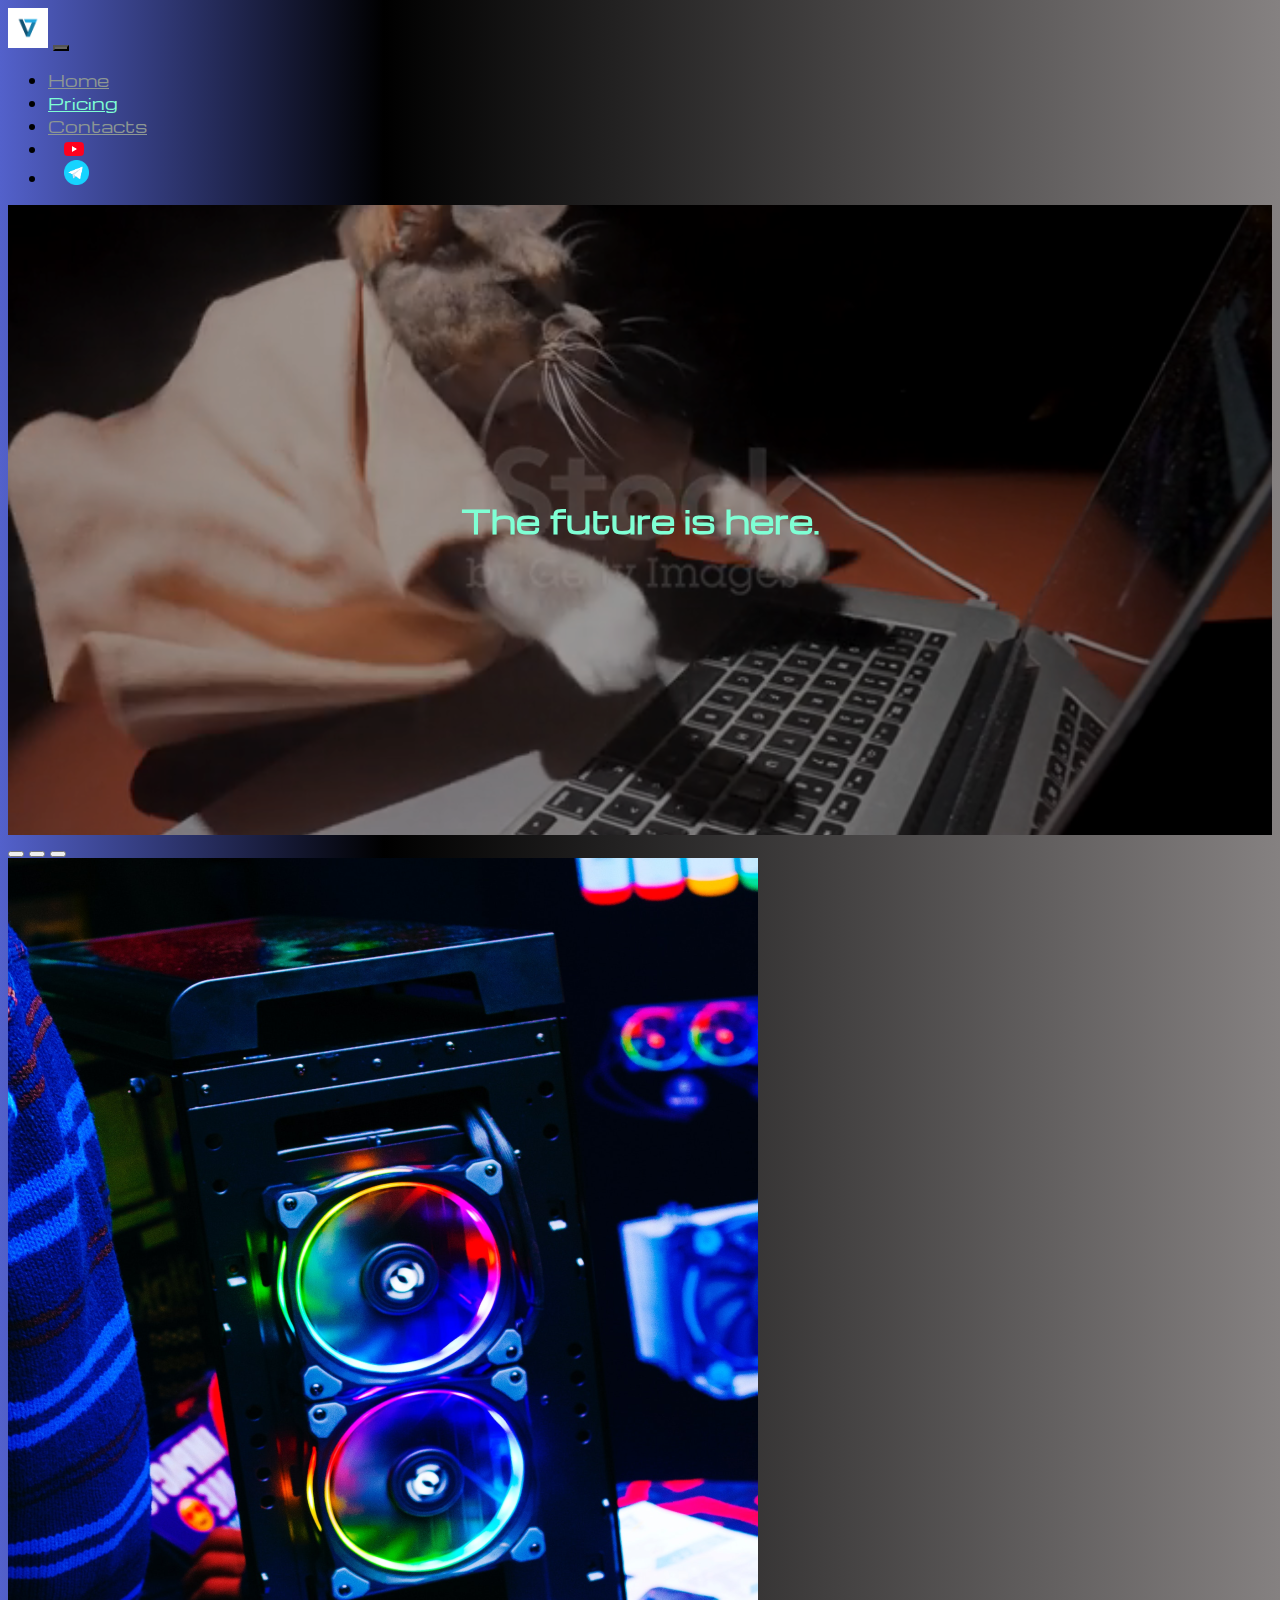
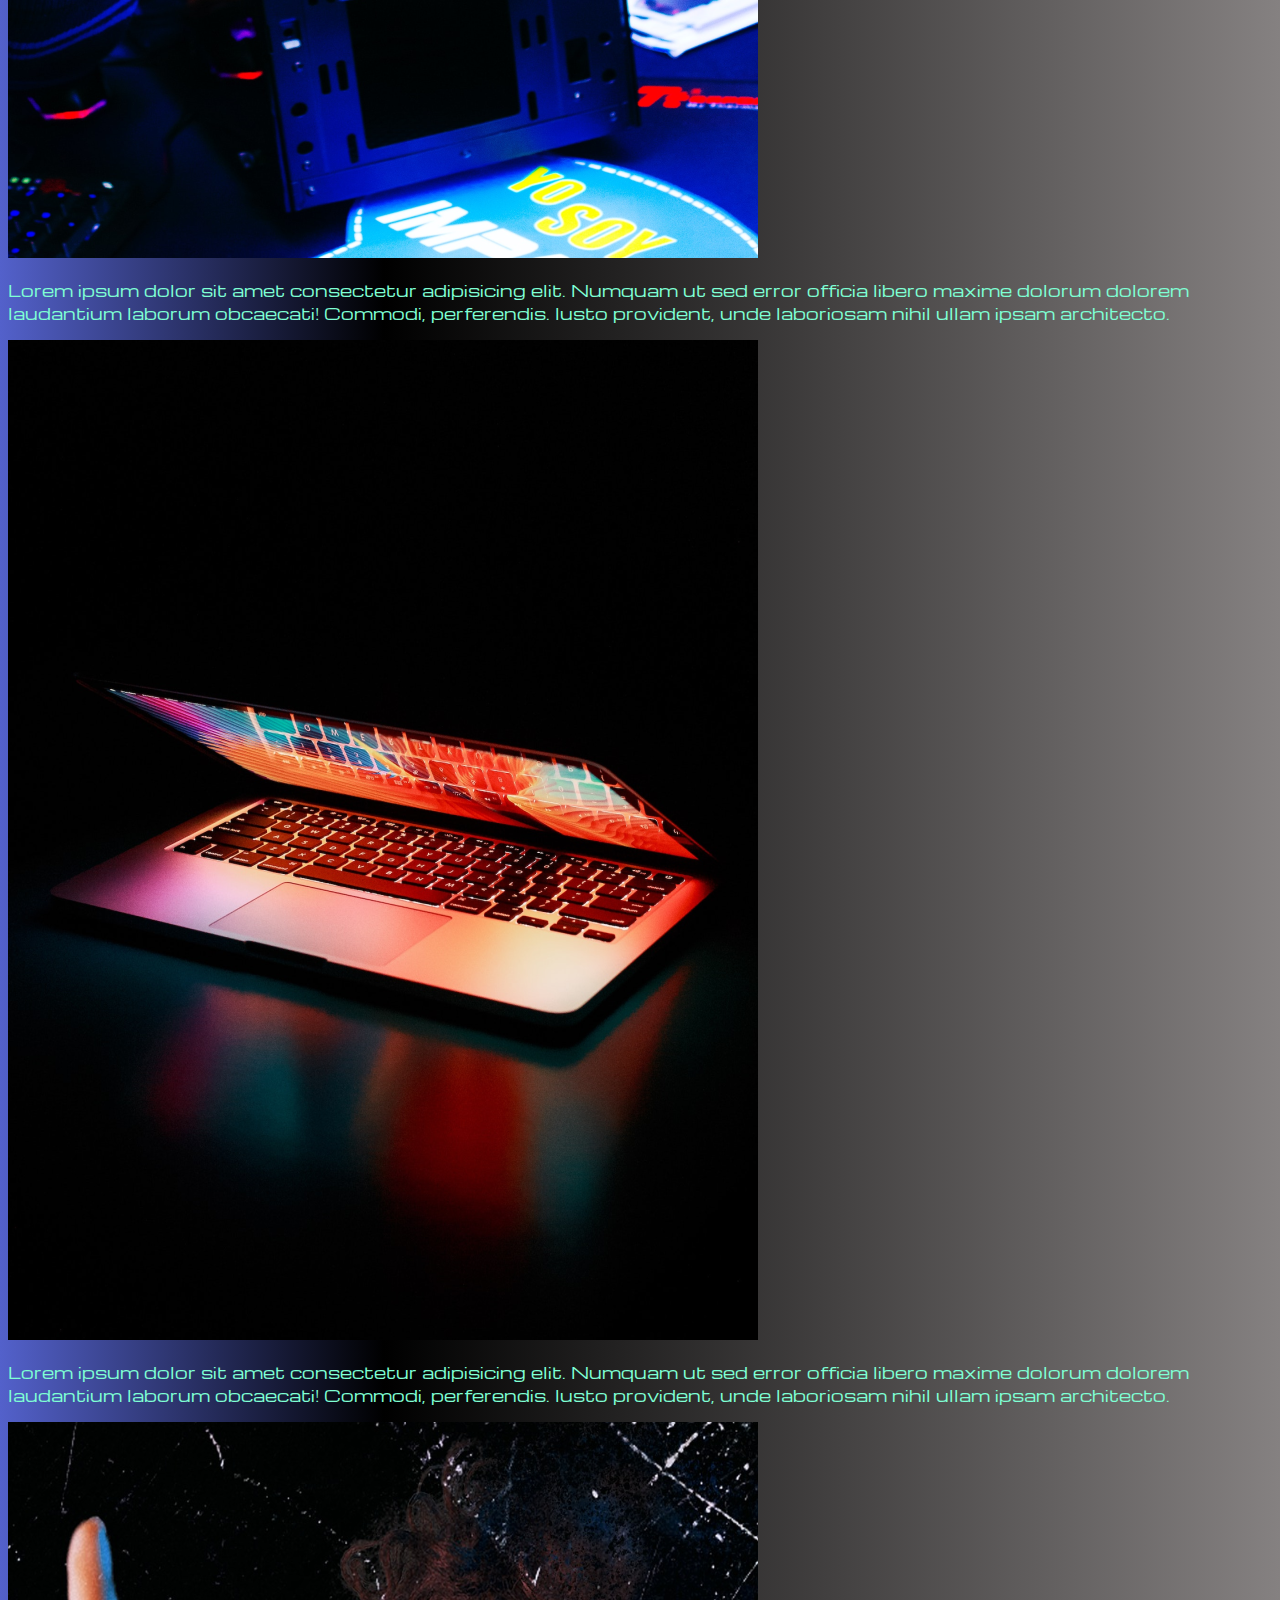
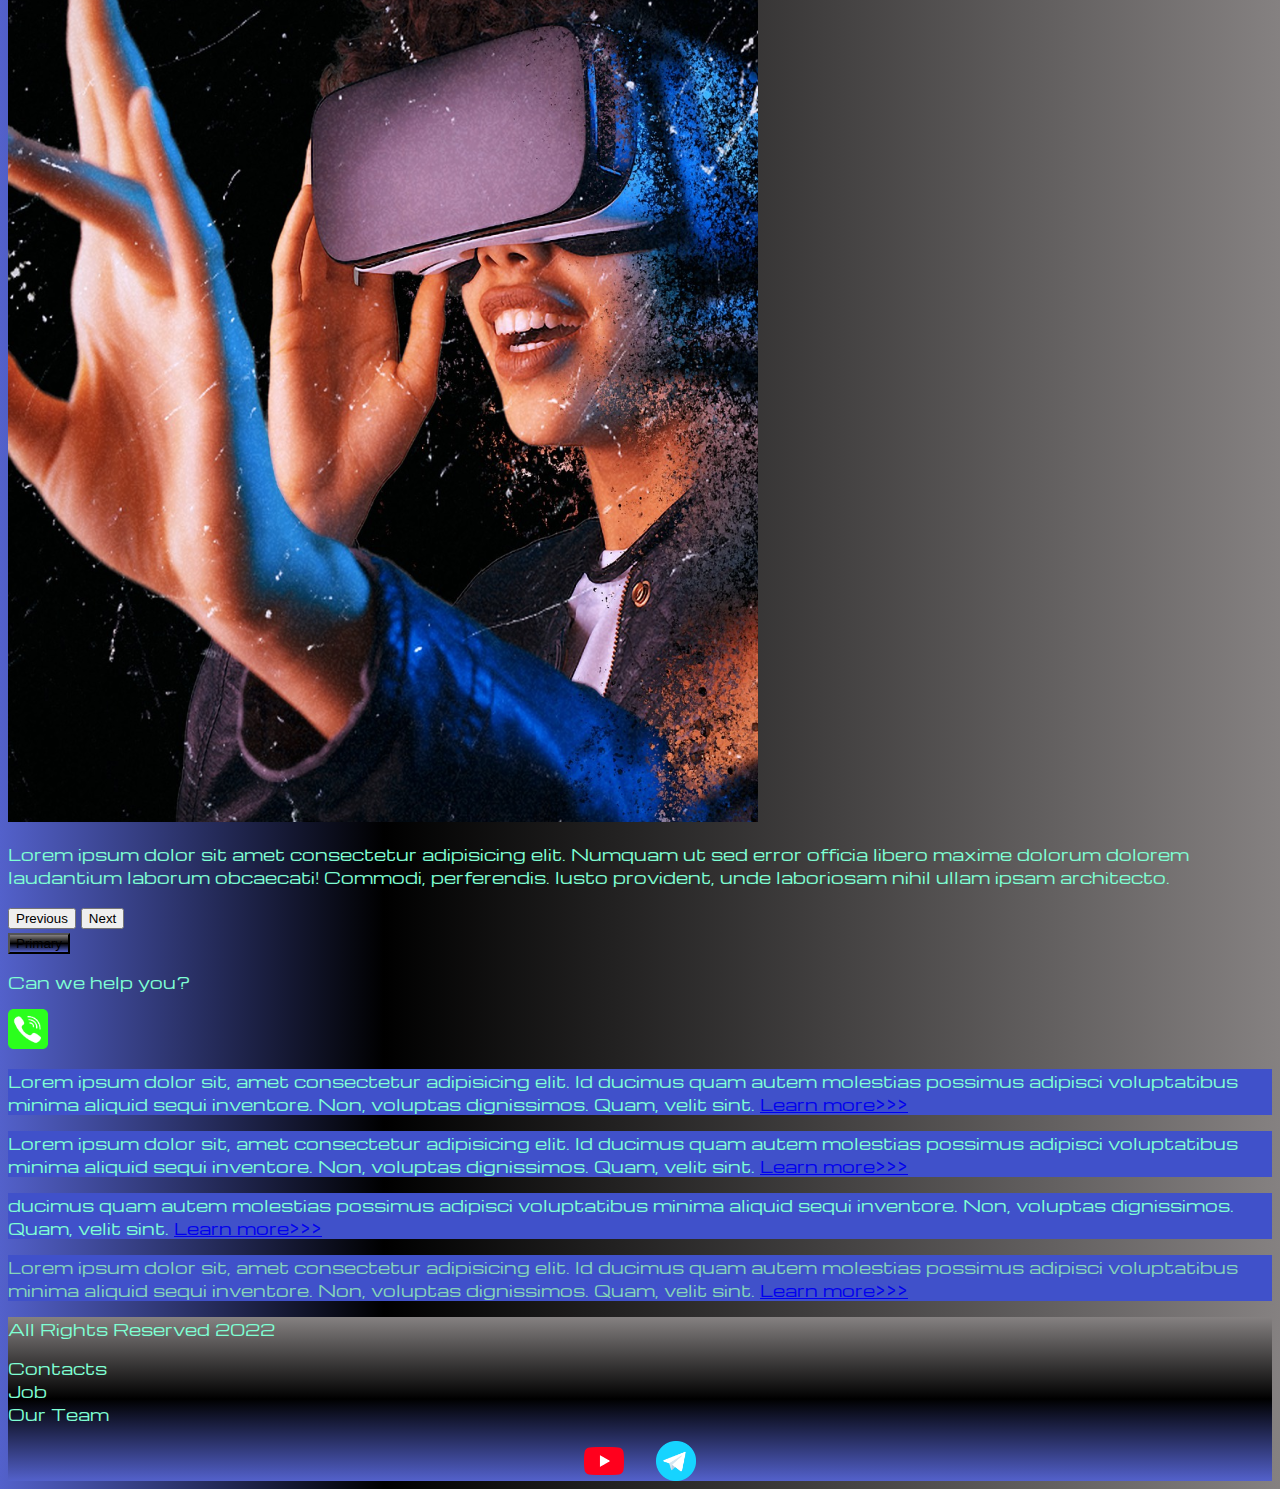
<file: index.html>
<!DOCTYPE html>
<html lang="en">
<head>
    <meta charset="UTF-8">
    <meta http-equiv="X-UA-Compatible" content="IE=edge">
    <meta name="viewport" content="width=device-width, initial-scale=1.0">
    
    <link href="https://cdn.jsdelivr.net/npm/bootstrap@5.0.2/dist/css/bootstrap.min.css" rel="stylesheet" integrity="sha384-EVSTQN3/azprG1Anm3QDgpJLIm9Nao0Yz1ztcQTwFspd3yD65VohhpuuCOmLASjC" crossorigin="anonymous">
    <link rel="stylesheet" href="sources/styles/mycss.css">

    <link rel="stylesheet" href="sources/styles/bgvideo.css">
    
    <link rel="apple-touch-icon" sizes="180x180" href="sources/files/favicon_io//apple-touch-icon.png">
    <link rel="icon" type="image/png" sizes="32x32" href="sources/files/favicon_io//favicon-32x32.png">
    <link rel="icon" type="image/png" sizes="16x16" href="sources/files/favicon_io//favicon-16x16.png">
  <link rel="manifest" href="sources/files/favicon_io/">


    <title>HiT</title>


</head>
<body>
    
    <header>
        <nav class="navbar navbar-expand-lg navbar-light bg-dark">
            <div class="container-fluid">
                <a class="navbar-brand" href="index.html"><img src="sources/images/logo.jpg" alt="..."></a>
              <button class="navbar-toggler" type="button" data-bs-toggle="collapse" data-bs-target="#navbarNav" aria-controls="navbarNav" aria-expanded="false" aria-label="Toggle navigation">
                <span class="navbar-toggler-icon"></span>
              </button>
              <div class="collapse navbar-collapse" id="navbarNav">
                <ul class="navbar-nav">
                  <li class="nav-item">
                    <a class="nav-link active" aria-current="index.html" href="#">Home</a>
                  </li>
                  <li class="nav-item">
                    <a class="nav-link" href="priceing.html">Pricing</a>
                  </li>

                  <li class="nav-item">
                    <a class="nav-link active" href="priceing.html">Contacts</a>
                  </li>
    
                  <li>
                    <a class="nav-link active" href="priceing.html">
                      <img style="width: 20px; margin-inline: 1em;" src="sources/images/yt.png" alt=""></a>
                  </li>
    
                  <li>
                    <a class="nav-link active" href="priceing.html">
                    <img style="width: 25px; margin-inline: 1em;" src="sources/images/tg.png" alt="">
                    </a>
                  </li>
                </ul>
              </div>
            </div>
          </nav>
    </header>



  
    
    <section>

       
      <div class="bgvideo">

        <video src="sources/files/istockphoto-1298701454-640_adpp_is.mp4" type="video/mp4" autoplay muted loop></video>
        <div class="effect"></div>
        <div class="video-text">
          <h1>The future is here.</h1>
        </div>
      </div>
      
        
      <div class="container-fluid mt-4">

        <div class="row">
            <div class="col-lg-1">
            </div>

            <div class="col-lg-8 col-md-12">
                <div class="row">
                  
                  <div id="carouselExampleIndicators" class="carousel slide" data-bs-ride="true">
                    <div class="carousel-indicators">
                      <button type="button" data-bs-target="#carouselExampleIndicators" data-bs-slide-to="0" class="active" aria-current="true" aria-label="Slide 1"></button>
                      <button type="button" data-bs-target="#carouselExampleIndicators" data-bs-slide-to="1" aria-label="Slide 2"></button>
                      <button type="button" data-bs-target="#carouselExampleIndicators" data-bs-slide-to="2" aria-label="Slide 3"></button>
                    </div>
                    <div class="carousel-inner">
                      <div class="carousel-item active">
                        <div class="d-block w-100">
                          <div class="row">
                            <div class="col-lg-6 col-md-6"  >
                              <img src="sources/images/gaming pc.png" class="w-100"  alt="">
                            </div>
                              <div class="col-lg-6 col-md-6 slide-text">
                                <p>Lorem ipsum dolor sit amet consectetur adipisicing elit. Numquam ut sed error officia libero maxime dolorum dolorem laudantium laborum obcaecati! Commodi, perferendis. Iusto provident, unde laboriosam nihil ullam ipsam architecto.</p>
                              </div>
                          </div>
                        </div>

                      </div>
                      <div class="carousel-item">
                        <div class="d-block w-100">
                          <div class="row">
                            <div class="col-lg-6 col-md-6" >
                              <img src="sources/images/laptop.png" class="w-100" alt="">
                            </div>
                               <div class="col-lg-6 col-md-6 slide-text">
                                <p>Lorem ipsum dolor sit amet consectetur adipisicing elit. Numquam ut sed error officia libero maxime dolorum dolorem laudantium laborum obcaecati! Commodi, perferendis. Iusto provident, unde laboriosam nihil ullam ipsam architecto.</p>
                               </div> 
                          </div>
                        </div>

                      </div>
                      <div class="carousel-item">
                        <div class="d-block w-100">
                          <div class="row">
                            <div class="col-lg-6 col-md-6 slide-text" >
                              <img src="sources/images/vr.png" class="w-100" alt="">
                            </div>
                              <div class="col-lg-6 col-md-6 slide-text">
                                <p>Lorem ipsum dolor sit amet consectetur adipisicing elit. Numquam ut sed error officia libero maxime dolorum dolorem laudantium laborum obcaecati! Commodi, perferendis. Iusto provident, unde laboriosam nihil ullam ipsam architecto.</p>
                              </div>  
                          </div>
                        </div>

                      </div>
                    </div>
                    <button class="carousel-control-prev" type="button" data-bs-target="#carouselExampleIndicators" data-bs-slide="prev">
                      <span class="carousel-control-prev-icon" aria-hidden="true"></span>
                      <span class="visually-hidden">Previous</span>
                    </button>
                    <button class="carousel-control-next" type="button" data-bs-target="#carouselExampleIndicators" data-bs-slide="next">
                      <span class="carousel-control-next-icon" aria-hidden="true"></span>
                      <span class="visually-hidden">Next</span>
                    </button>
                  </div>


                  <div class="col-lg-12 col-md-12 text-center mt-4">
                    <button type="button" class="btn btn-outline-primary btn-lg my-4">Primary</button>
                  </div>

                  <div class="col-lg-12 col-md-12 text-center mt-4">
                    <p>Can we help you?</p>
                  </div>
                  <div class="col-lg-12 col-md-12 text-center">
                    <img class="call-anim" style="width: 40px;" src="sources/images/phone.png" alt="">
                  </div>
                   

                </div>
            </div>

            <div class="col-lg-3 col-md-12">
              <div class="row px-2">
                <div class="col-lg-12 sidebar my-4">
                  <p>Lorem ipsum dolor sit, amet consectetur adipisicing elit. Id ducimus quam autem molestias possimus adipisci voluptatibus minima aliquid sequi inventore. Non, voluptas dignissimos. Quam, velit sint.
                    <a href="#">Learn more>>></a>
                  </p>
                </div>
                <div class="col-lg-12 sidebar my-4">
                  <p>Lorem ipsum dolor sit, amet consectetur adipisicing elit. Id ducimus quam autem molestias possimus adipisci voluptatibus minima aliquid sequi inventore. Non, voluptas dignissimos. Quam, velit sint.
                    <a href="#">Learn more>>></a>
                  </p>
                </div>
                <div class="col-lg-12 sidebar my-4">
                  <p>ducimus quam autem molestias possimus adipisci voluptatibus minima aliquid sequi inventore. Non, voluptas dignissimos. Quam, velit sint.
                    <a href="#">Learn more>>></a>
                  </p>
                </div>
                <div class="col-lg-12 sidebar my-4">Lorem ipsum dolor sit, amet consectetur adipisicing elit. Id ducimus quam autem molestias possimus adipisci voluptatibus minima aliquid sequi inventore. Non, voluptas dignissimos. Quam, velit sint.
                    <a href="#">Learn more>>></a>
                  </p>
                </div>
              </div>

                
            </div>


        </div>

        
      </div>

    </section>

    
    <footer class="mt-4">
      <div class="container-fluid">
        <div class="row">
          <div class="col-lg-4 col-md-12 footer-text text-center">
            <p>All Rights Reserved 2022</p>
          </div>
          <div class="col-lg-4 col-md-12 footer-text text-center">
            <p>Contacts<br>Job<br>Our Team</p>
          </div>
          <div class="col-lg-4 col-md-12 media-links">
            <img style="width: 40px; margin-inline: 1em;" src="sources/images/yt.png" alt="">
            <img style="width: 40px; margin-inline: 1em;" src="sources/images/tg.png" alt="">
    
          </div>
            
        </div>
      </div>


    </footer>
    
    <script src="https://cdn.jsdelivr.net/npm/bootstrap@5.0.2/dist/js/bootstrap.bundle.min.js" integrity="sha384-MrcW6ZMFYlzcLA8Nl+NtUVF0sA7MsXsP1UyJoMp4YLEuNSfAP+JcXn/tWtIaxVXM" crossorigin="anonymous"></script> 
</body>
</html>
</file>
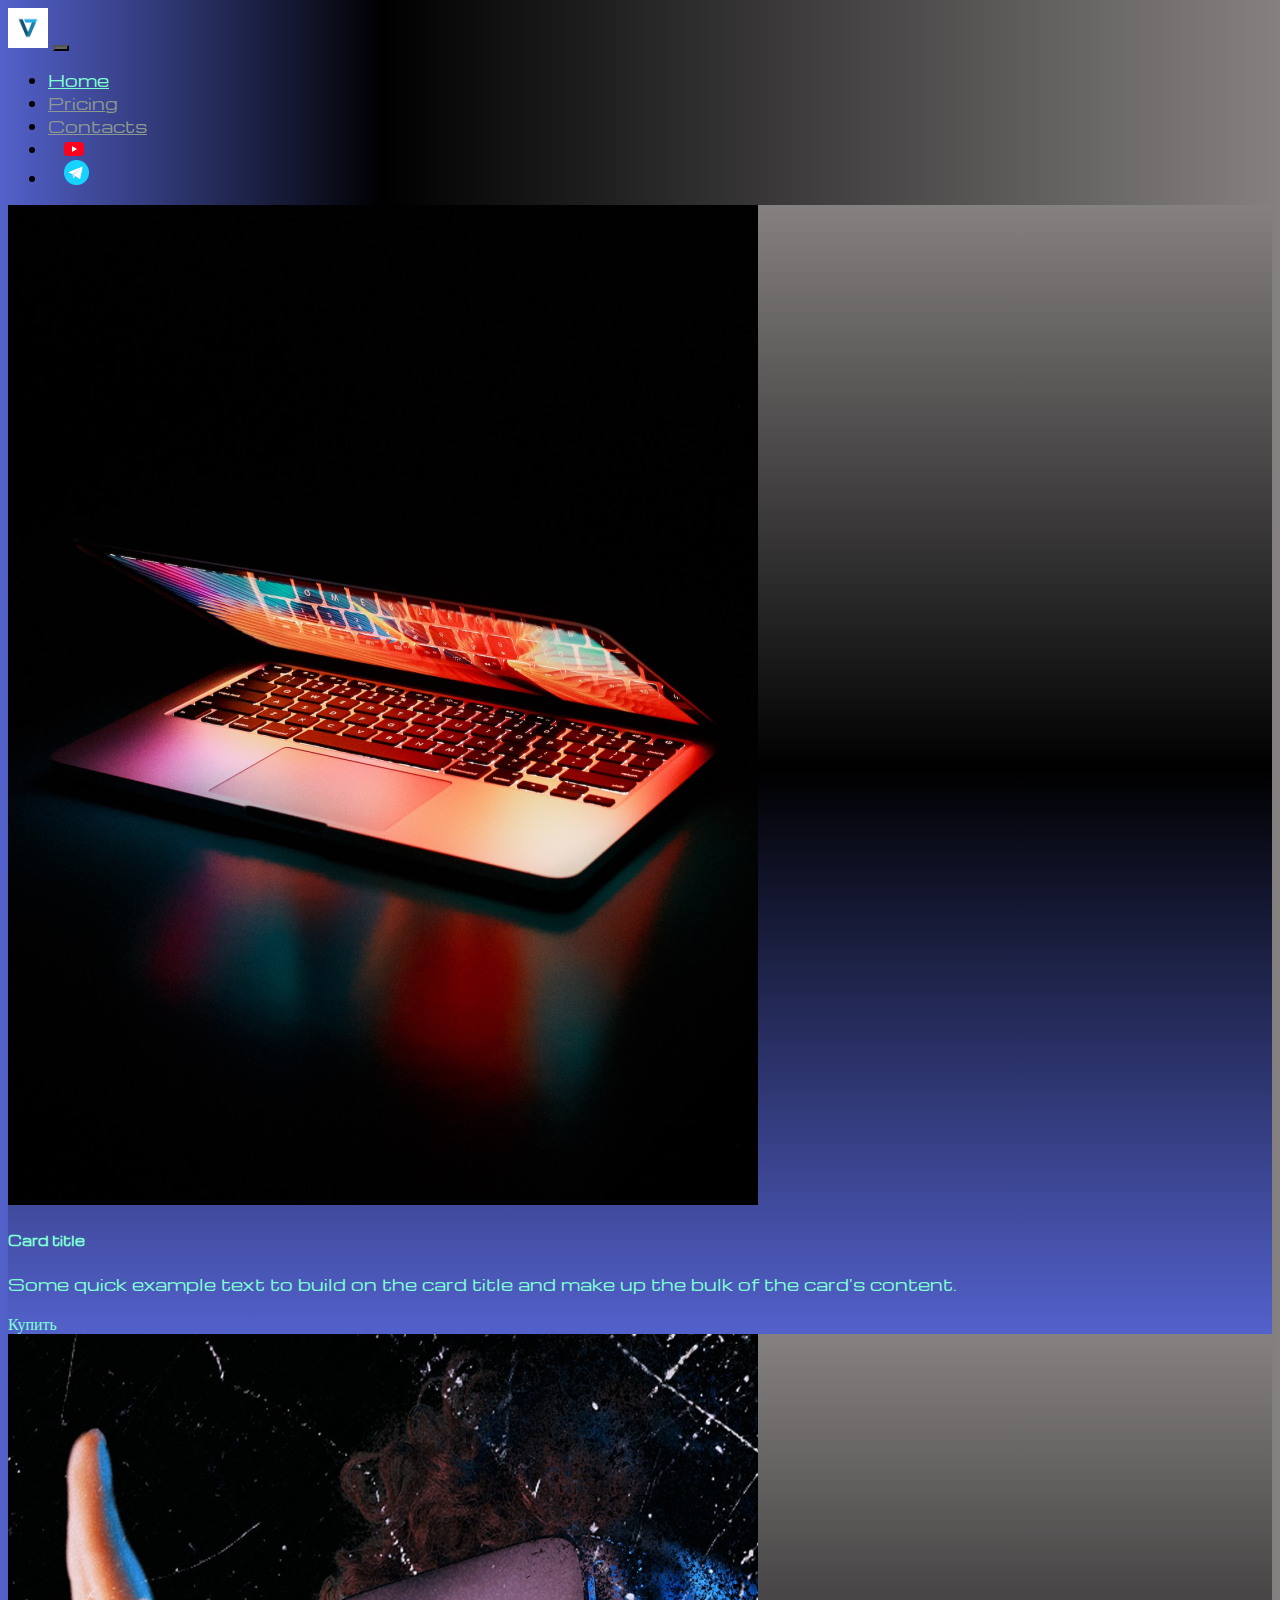
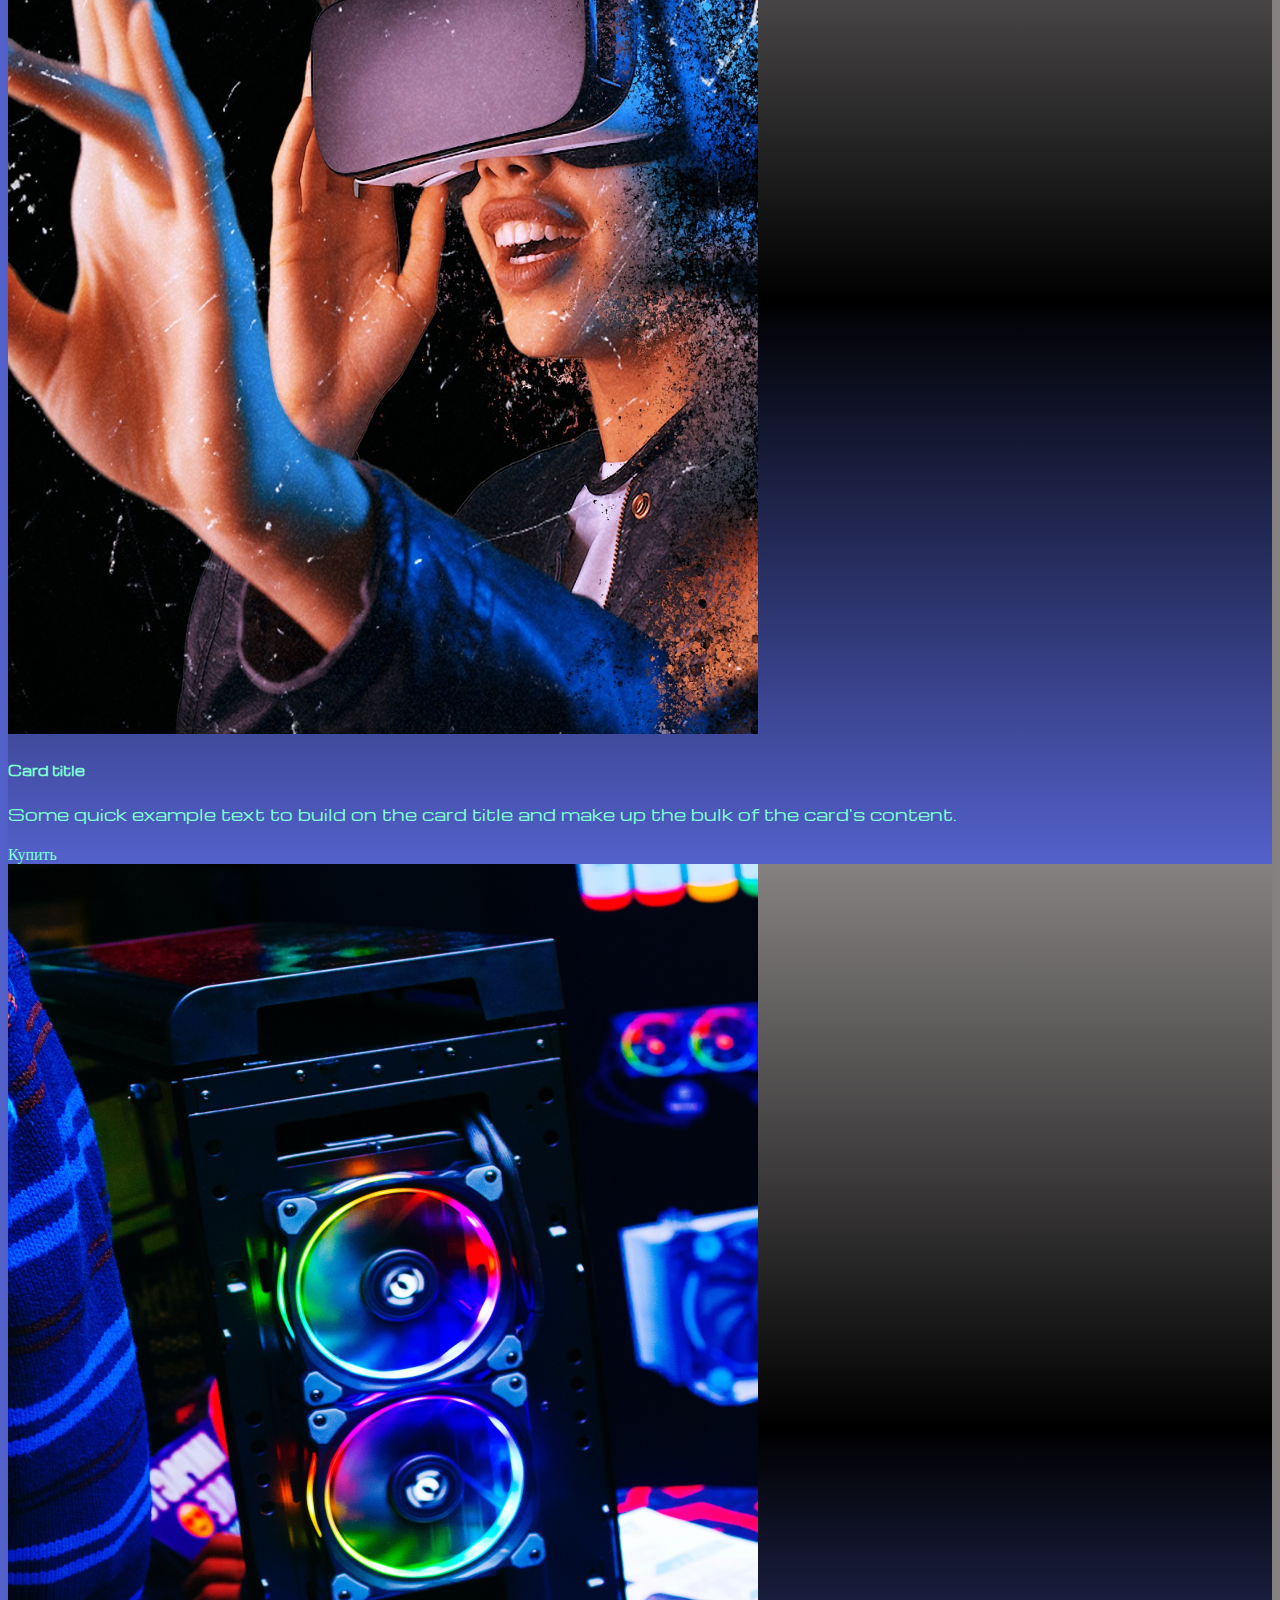
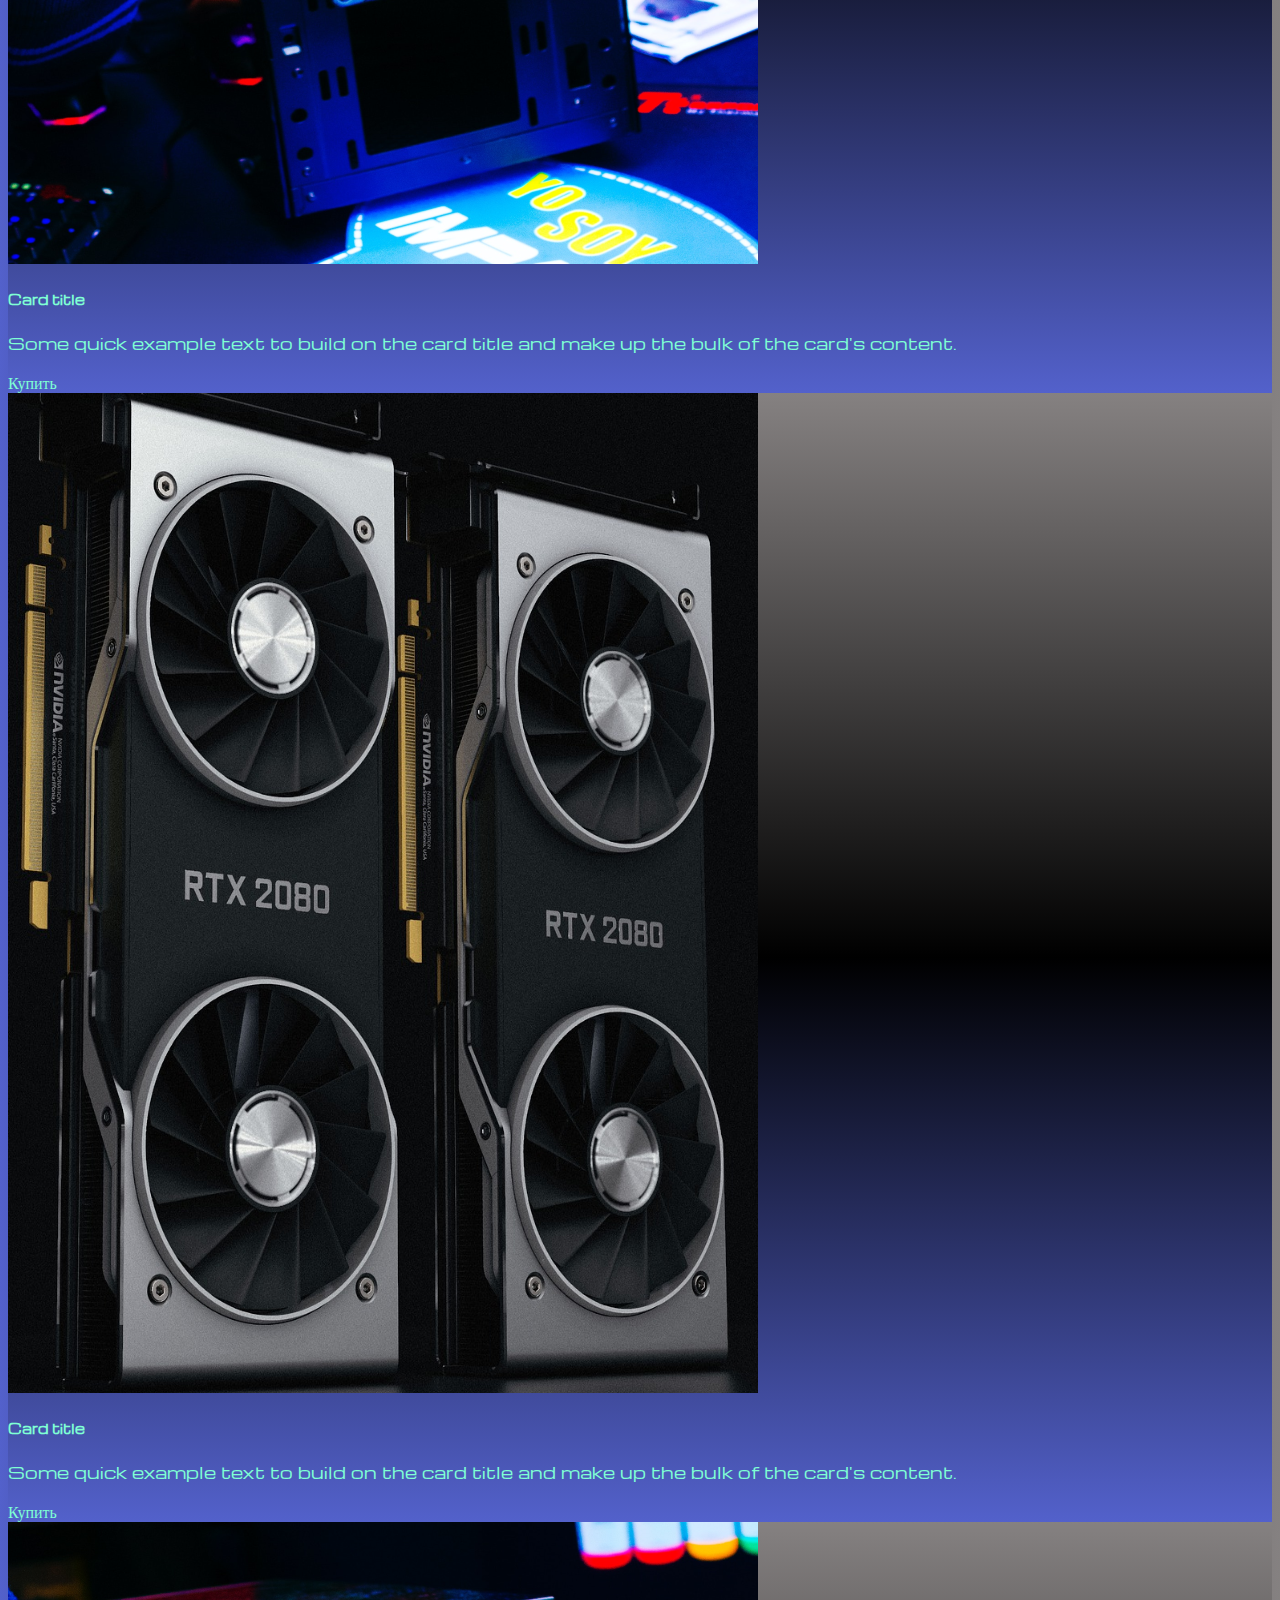
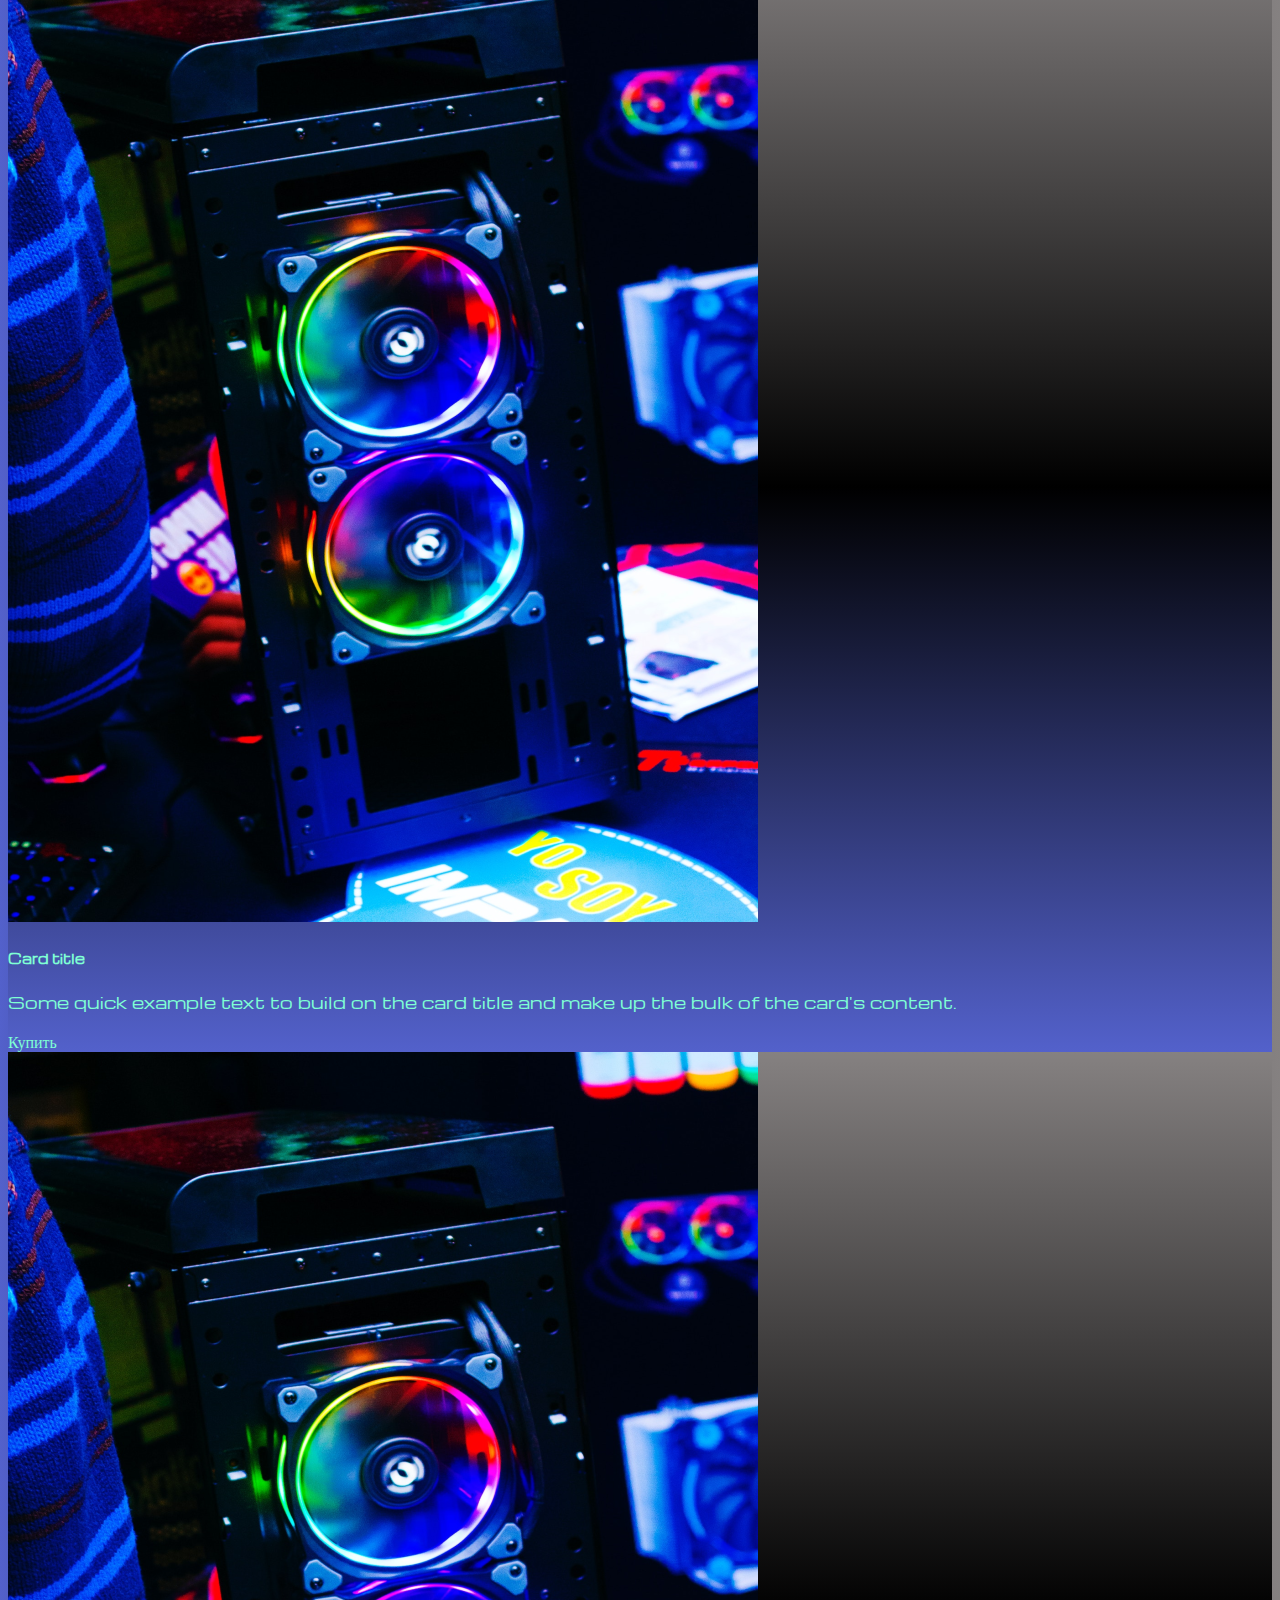
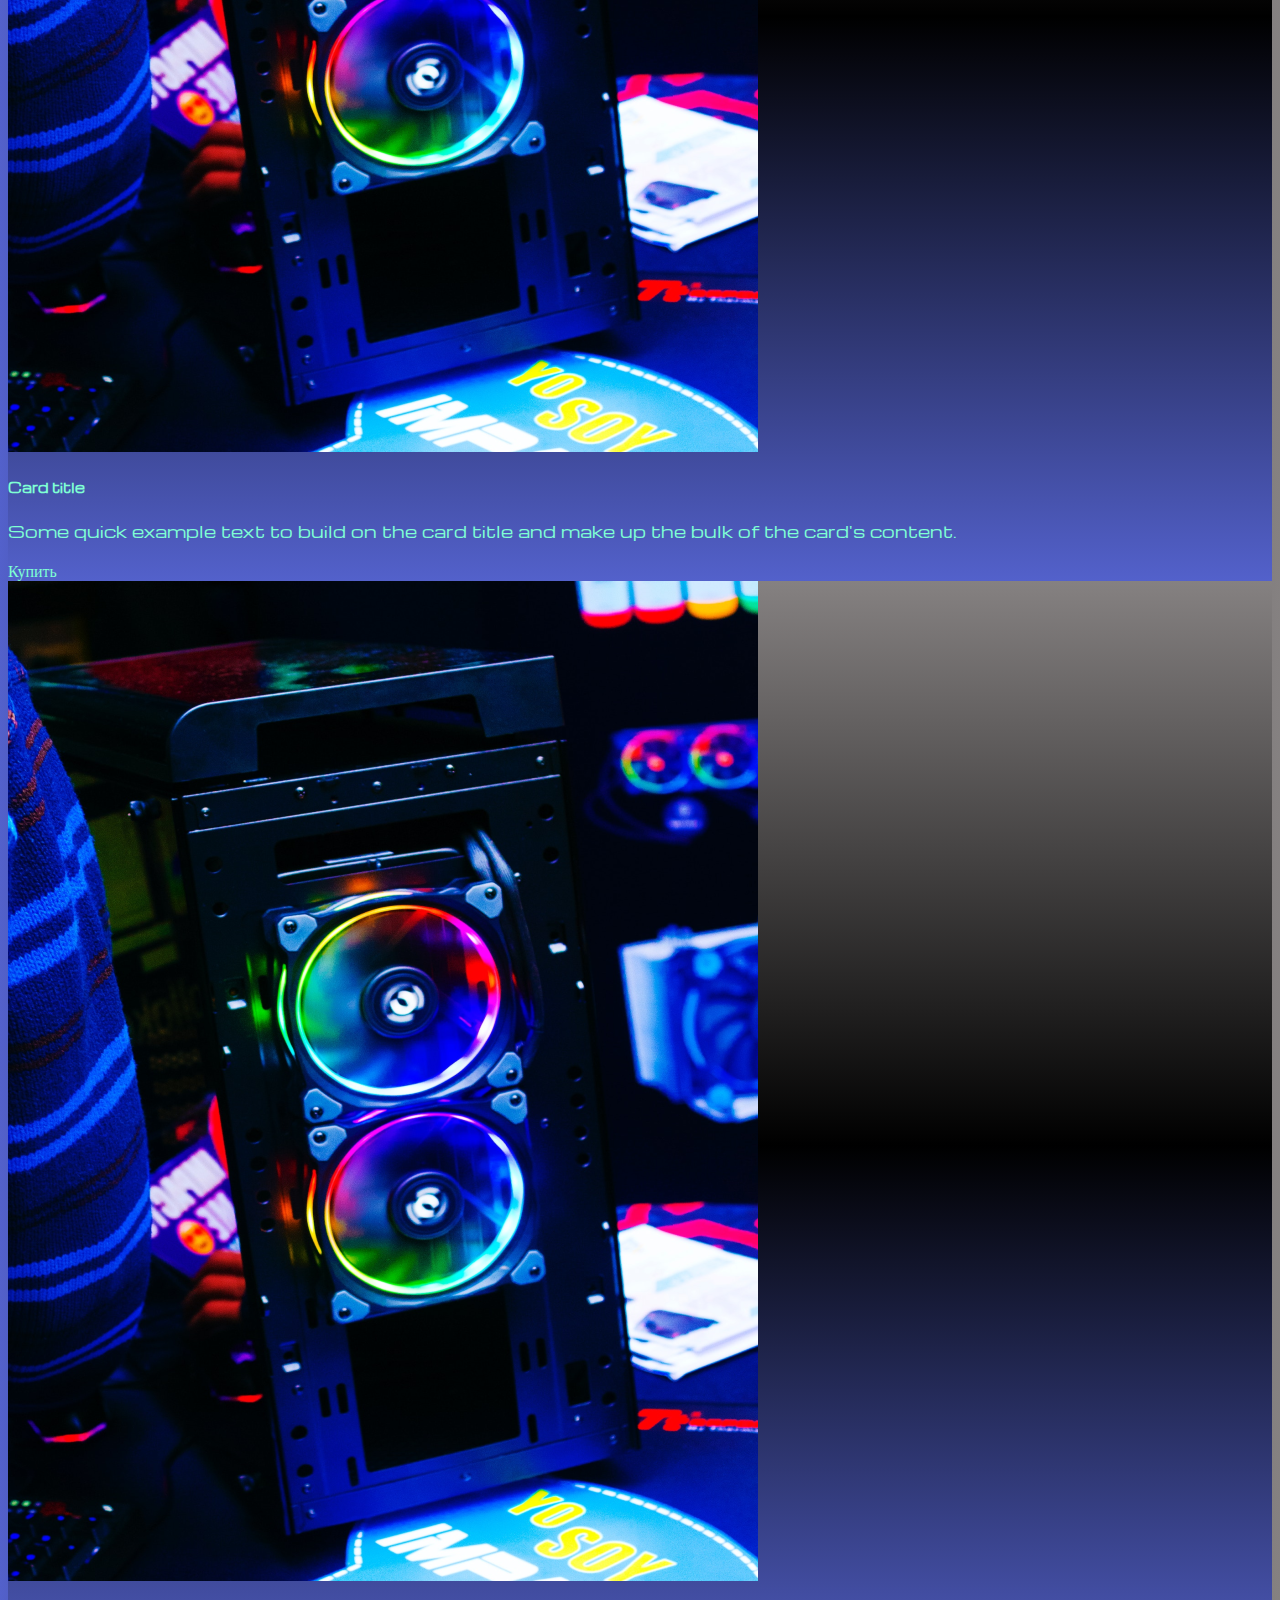
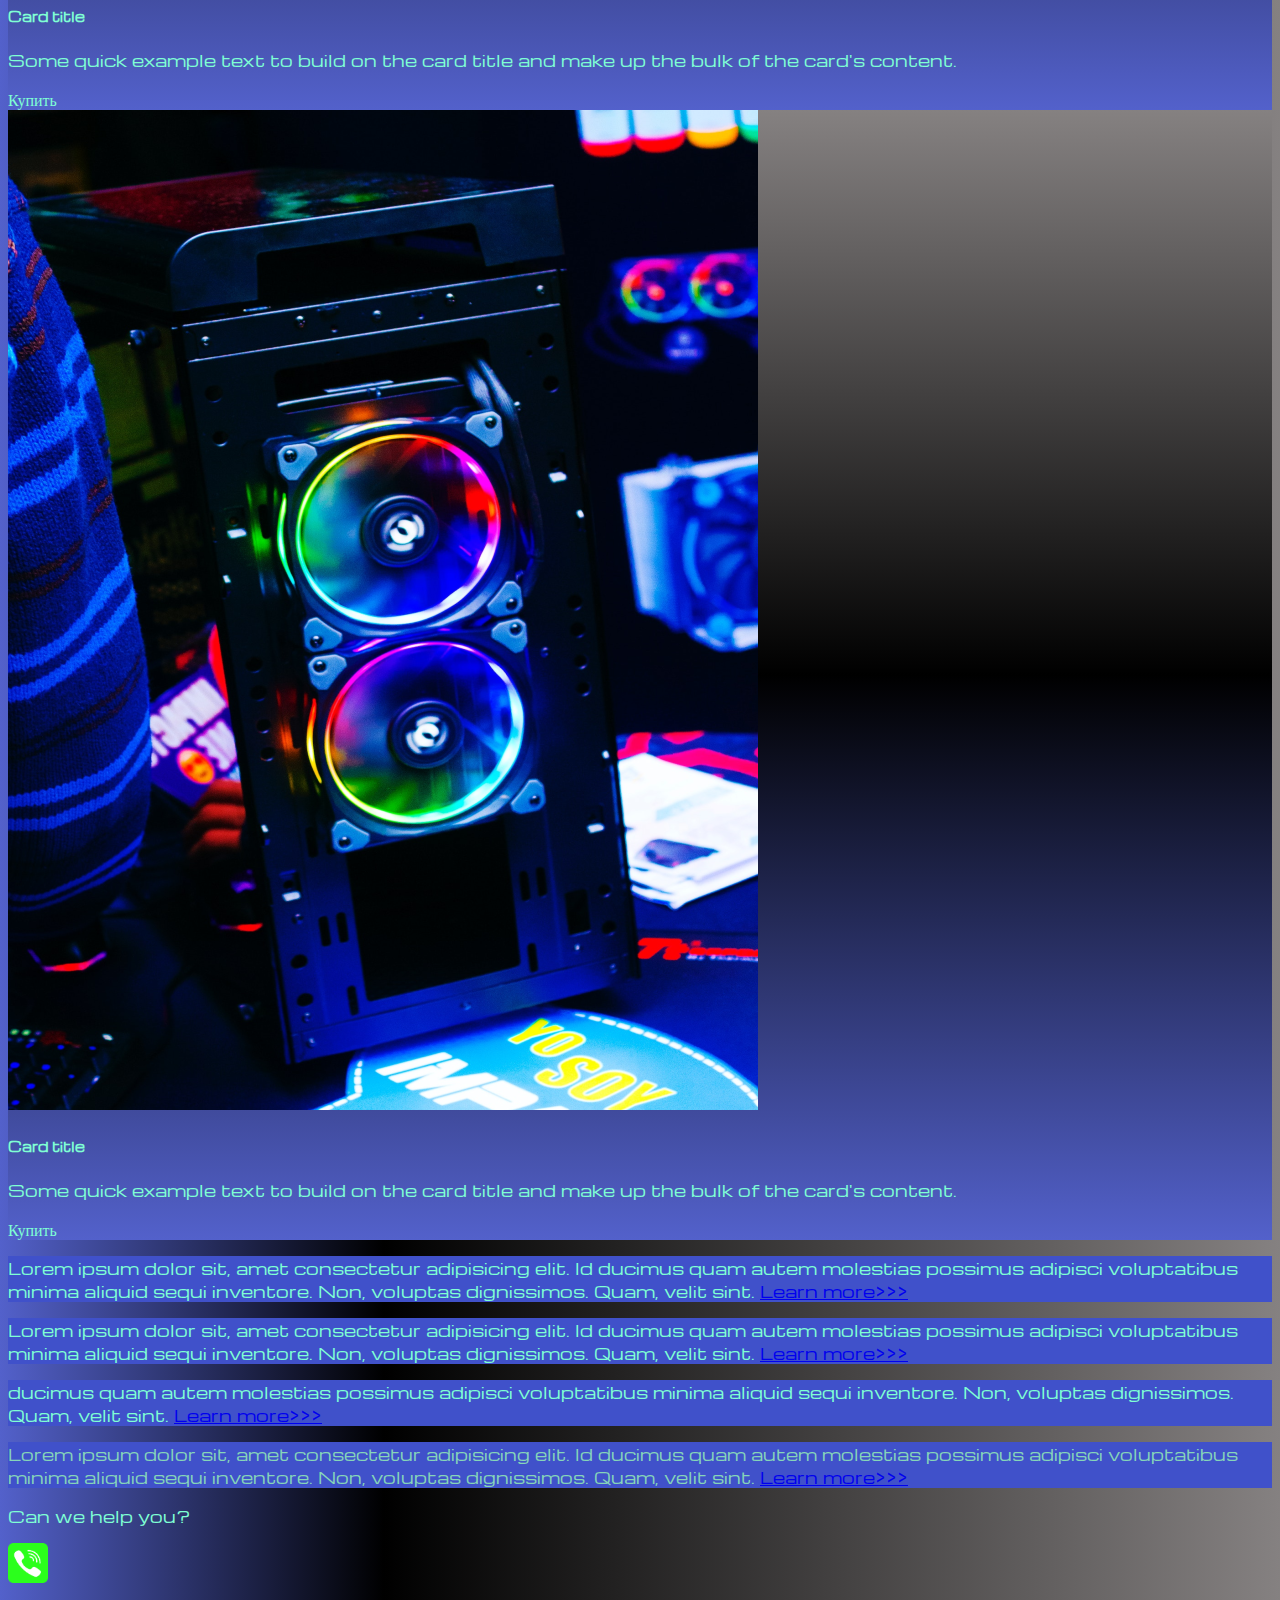
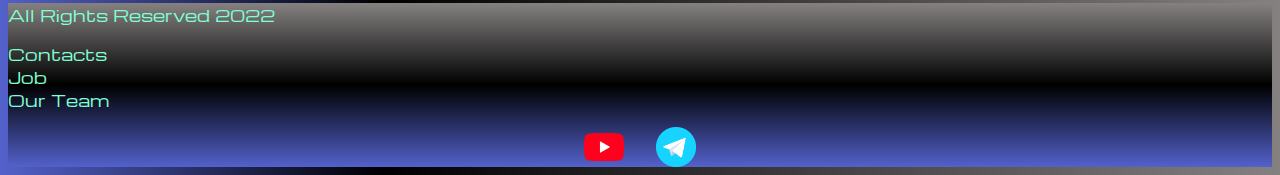
<file: priceing.html>
<!DOCTYPE html>
<html lang="en">
  <head>
    <meta charset="UTF-8" />
    <meta http-equiv="X-UA-Compatible" content="IE=edge" />
    <meta name="viewport" content="width=device-width, initial-scale=1.0" />

    <link
      href="https://cdn.jsdelivr.net/npm/bootstrap@5.0.2/dist/css/bootstrap.min.css"
      rel="stylesheet"
      integrity="sha384-EVSTQN3/azprG1Anm3QDgpJLIm9Nao0Yz1ztcQTwFspd3yD65VohhpuuCOmLASjC"
      crossorigin="anonymous"
    />

    <link rel="stylesheet" href="sources/styles/mycss.css" />


    <link rel="apple-touch-icon" sizes="180x180" href="sources/files/favicon_io//apple-touch-icon.png">
    <link rel="icon" type="image/png" sizes="32x32" href="sources/files/favicon_io//favicon-32x32.png">
    <link rel="icon" type="image/png" sizes="16x16" href="sources/files/favicon_io//favicon-16x16.png">
  <link rel="manifest" href="sources/files/favicon_io/">



    <title>HiT</title>




  </head>
  <body>
    <header>
      <nav class="navbar navbar-expand-lg navbar-light bg-dark">
        <div class="container-fluid">
          <a class="navbar-brand" href="index.html"
            ><img src="sources/images/logo.jpg" alt="..."
          /></a>
          <button
            class="navbar-toggler"
            type="button"
            data-bs-toggle="collapse"
            data-bs-target="#navbarNav"
            aria-controls="navbarNav"
            aria-expanded="false"
            aria-label="Toggle navigation"
          >
            <span class="navbar-toggler-icon"></span>
          </button>
          <div class="collapse navbar-collapse" id="navbarNav">
            <ul class="navbar-nav">
              <li class="nav-item">
                <a class="nav-link" aria-current="page" href="index.html"
                  >Home</a>
              </li>
              <li class="nav-item">
                <a class="nav-link active" href="priceing.html">Pricing</a>
              </li>

              <li class="nav-item">
                <a class="nav-link active" href="priceing.html">Contacts</a>
              </li>

              <li>
                <a class="nav-link active" href="priceing.html">
                  <img style="width: 20px; margin-inline: 1em;" src="sources/images/yt.png" alt=""></a>
              </li>

              <li>
                <a class="nav-link active" href="priceing.html">
                <img style="width: 25px; margin-inline: 1em;" src="sources/images/tg.png" alt="">
                </a>
              </li>

            </ul>
          </div>
        </div>
      </nav>
    </header>

    <section>
      <div class="container-fluid mt-4">

        <div class="row">
            <div class="col-lg-1">
            </div>

            <div class="col-lg-8 col-md-12">
                <div class="row">
                    <div class="col-lg-4 col-md-6 mt-4">
                      <div class="card">
                        <a href="#"><img src="sources/images/laptop.png" class="card-img-top" alt="Laptop" /></a>
                        <div class="card-body">
                          <h5 class="card-title"><a href="#">Card title</a></h5>
                          <p class="card-text">
                            <a href="#">
                              Some quick example text to build on the card title and make up
                              the bulk of the card's content.
                            </a>
                          </p>
                          <a href="#" class="btn btn-primary">Купить</a>
                        </div>
                      </div>
                    </div>
                    <div class="col-lg-4 col-md-6 mt-4">
                      <div class="card">
                        <img src="sources/images/vr.png" class="card-img-top" alt="Vr" />
                        <div class="card-body">
                          <h5 class="card-title">Card title</h5>
                          <p class="card-text">
                            Some quick example text to build on the card title and make up
                            the bulk of the card's content.
                          </p>
                          <a href="#" class="btn btn-primary">Купить</a>
                        </div>
                      </div>
                    </div>
                    <div class="col-lg-4 col-md-6 mt-4">
                      <div class="card">
                        <img src="sources/images/gaming pc.png" class="card-img-top" alt="PC" />
                        <div class="card-body">
                          <h5 class="card-title">Card title</h5>
                          <p class="card-text">
                            Some quick example text to build on the card title and make up
                            the bulk of the card's content.
                          </p>
                          <a href="#" class="btn btn-primary">Купить</a>
                        </div>
                      </div>
                    </div>

                    <div class="col-lg-4 col-md-6 mt-4">
                      <div class="card">
                        <img src="sources/images/gpu.png" class="card-img-top" alt="PC" />
                        <div class="card-body">
                          <h5 class="card-title">Card title</h5>
                          <p class="card-text">
                            Some quick example text to build on the card title and make up
                            the bulk of the card's content.
                          </p>
                          <a href="#" class="btn btn-primary">Купить</a>
                        </div>
                      </div>
                    </div>

                    <div class="col-lg-4 col-md-6 mt-4">
                      <div class="card">
                        <img src="sources/images/gaming pc.png" class="card-img-top" alt="PC" />
                        <div class="card-body">
                          <h5 class="card-title">Card title</h5>
                          <p class="card-text">
                            Some quick example text to build on the card title and make up
                            the bulk of the card's content.
                          </p>
                          <a href="#" class="btn btn-primary">Купить</a>
                        </div>
                      </div>
                    </div>

                    <div class="col-lg-4 col-md-6 mt-4">
                      <div class="card">
                        <img src="sources/images/gaming pc.png" class="card-img-top" alt="PC" />
                        <div class="card-body">
                          <h5 class="card-title">Card title</h5>
                          <p class="card-text">
                            Some quick example text to build on the card title and make up
                            the bulk of the card's content.
                          </p>
                          <a href="#" class="btn btn-primary">Купить</a>
                        </div>
                      </div>
                    </div>

                    <div class="col-lg-4 col-md-6 mt-4">
                      <div class="card">
                        <img src="sources/images/gaming pc.png" class="card-img-top" alt="PC" />
                        <div class="card-body">
                          <h5 class="card-title">Card title</h5>
                          <p class="card-text">
                            Some quick example text to build on the card title and make up
                            the bulk of the card's content.
                          </p>
                          <a href="#" class="btn btn-primary">Купить</a>
                        </div>
                      </div>
                    </div>

                    <div class="col-lg-4 col-md-6 mt-4">
                      <div class="card">
                        <img src="sources/images/gaming pc.png" class="card-img-top" alt="PC" />
                        <div class="card-body">
                          <h5 class="card-title">Card title</h5>
                          <p class="card-text">
                            Some quick example text to build on the card title and make up
                            the bulk of the card's content.
                          </p>
                          <a href="#" class="btn btn-primary">Купить</a>
                        </div>
                      </div>
                    </div>
          
                  </div>

            </div>

            <div class="col-lg-3 col-md-12">
              <div class="row px-2">
                <div class="col-lg-12 sidebar my-4">
                  <p>Lorem ipsum dolor sit, amet consectetur adipisicing elit. Id ducimus quam autem molestias possimus adipisci voluptatibus minima aliquid sequi inventore. Non, voluptas dignissimos. Quam, velit sint.
                    <a href="#">Learn more>>></a>
                  </p>
                </div>
                <div class="col-lg-12 sidebar my-4">
                  <p>Lorem ipsum dolor sit, amet consectetur adipisicing elit. Id ducimus quam autem molestias possimus adipisci voluptatibus minima aliquid sequi inventore. Non, voluptas dignissimos. Quam, velit sint.
                    <a href="#">Learn more>>></a>
                  </p>
                </div>
                <div class="col-lg-12 sidebar my-4">
                  <p>ducimus quam autem molestias possimus adipisci voluptatibus minima aliquid sequi inventore. Non, voluptas dignissimos. Quam, velit sint.
                    <a href="#">Learn more>>></a>
                  </p>
                </div>
                <div class="col-lg-12 sidebar my-4">Lorem ipsum dolor sit, amet consectetur adipisicing elit. Id ducimus quam autem molestias possimus adipisci voluptatibus minima aliquid sequi inventore. Non, voluptas dignissimos. Quam, velit sint.
                    <a href="#">Learn more>>></a>
                  </p>
                </div>
              </div>

                
            </div>


        </div>

        <div class="col-lg-12 col-md-12 text-center mt-4">
          <p>Can we help you?</p>
        </div>
        <div class="col-lg-12 col-md-12 text-center">
          <img class="call-anim" style="width: 40px;" src="sources/images/phone.png" alt="">
        </div>

        
      </div>
    </section>

    
    <footer class="mt-4">
      <div class="container-fluid">
        <div class="row">
          <div class="col-lg-4 col-md-12 footer-text text-center">
            <p>All Rights Reserved 2022</p>
          </div>
          <div class="col-lg-4 col-md-12 footer-text text-center">
            <p>Contacts<br>Job<br>Our Team</p>
          </div>
          <div class="col-lg-4 col-md-12 media-links">
            <img style="width: 40px; margin-inline: 1em;" src="sources/images/yt.png" alt="">
            <img style="width: 40px; margin-inline: 1em;" src="sources/images/tg.png" alt="">
    
          </div>
            
        </div>
      </div>


    </footer>

    <script
      src="https://cdn.jsdelivr.net/npm/bootstrap@5.0.2/dist/js/bootstrap.bundle.min.js"
      integrity="sha384-MrcW6ZMFYlzcLA8Nl+NtUVF0sA7MsXsP1UyJoMp4YLEuNSfAP+JcXn/tWtIaxVXM"
      crossorigin="anonymous"
    ></script>
  </body>
</html>
</file>
<file: sources/styles/mycss.css>
@import url('https://fonts.googleapis.com/css?family=Michroma&display=swap');


body {
	font-family: Michroma, serif;
    background: linear-gradient(90deg, #5361cb 0%, #000 30%, #858181 100%);
}

p {
	color: aquamarine;
}

.navbar-light .navbar-nav .nav-link{
    color: aquamarine;
}

.navbar-light .navbar-nav .nav-link.active, .navbar-light .navbar-nav .show>.nav-link {
    color: rgb(141, 151, 147);
}

.navbar-brand img {
    width: 40px;
    /* animation: myAnim 2s ease 1s infinite normal forwards; */
}

.navbar-toggler {
    background-color: rgb(103, 101, 99);
}

.sidebar {
	color: rgb(134, 213, 185);
	background-color: #4051CA;

}

.card {
	background: linear-gradient(#858181, #000, #5361cb 100%);
	color: aquamarine;

}

.card a {
	text-decoration: none;
	color: aquamarine;
}

.slide-text, 
.footer-text{
	color: aquamarine;
	margin: auto auto;

}

.media-links {
	display: flex;
	justify-content: center;
	align-items: center;
}

@media (max-width: 755px) {
	.carousel-indicators {
		display: none;
	}
}

footer, 
.btn-outline-primary {
	background: linear-gradient(#858181, #000, #5361cb 100%);
}


.call-anim {
	animation: myAnim 2s ease 0s infinite normal forwards;
}

@keyframes myAnim {
	0%,
	100% {
		transform: translateX(0%);
		transform-origin: 50% 50%;
	}

	15% {
		transform: translateX(-30px) rotate(-6deg);
	}

	30% {
		transform: translateX(15px) rotate(6deg);
	}

	45% {
		transform: translateX(-15px) rotate(-3.6deg);
	}

	60% {
		transform: translateX(9px) rotate(2.4deg);
	}

	75% {
		transform: translateX(-6px) rotate(-1.2deg);
	}
}
</file>
<file: sources/styles/bgvideo.css>
.bgvideo {
    width: 100%;
    height: 70vh;
    position: relative;
    display: flex;
    justify-content: center;
    align-items: center;
}

.bgvideo video{
    width: 100%;
    height: 70vh;
    position: absolute;
    top: 0;
    left: 0;
    object-fit: cover;
    z-index: 1;
}


.video-text {
    color: aquamarine;
    z-index: 2;
}

.effect {
    width: 100%;
    height: 70vh;
    position: absolute;
    top: 0;
    left: 0;
    object-fit: cover;
    z-index: 2;
    background-color: rgba(0, 0, 0, 0.365);
}
</file>
